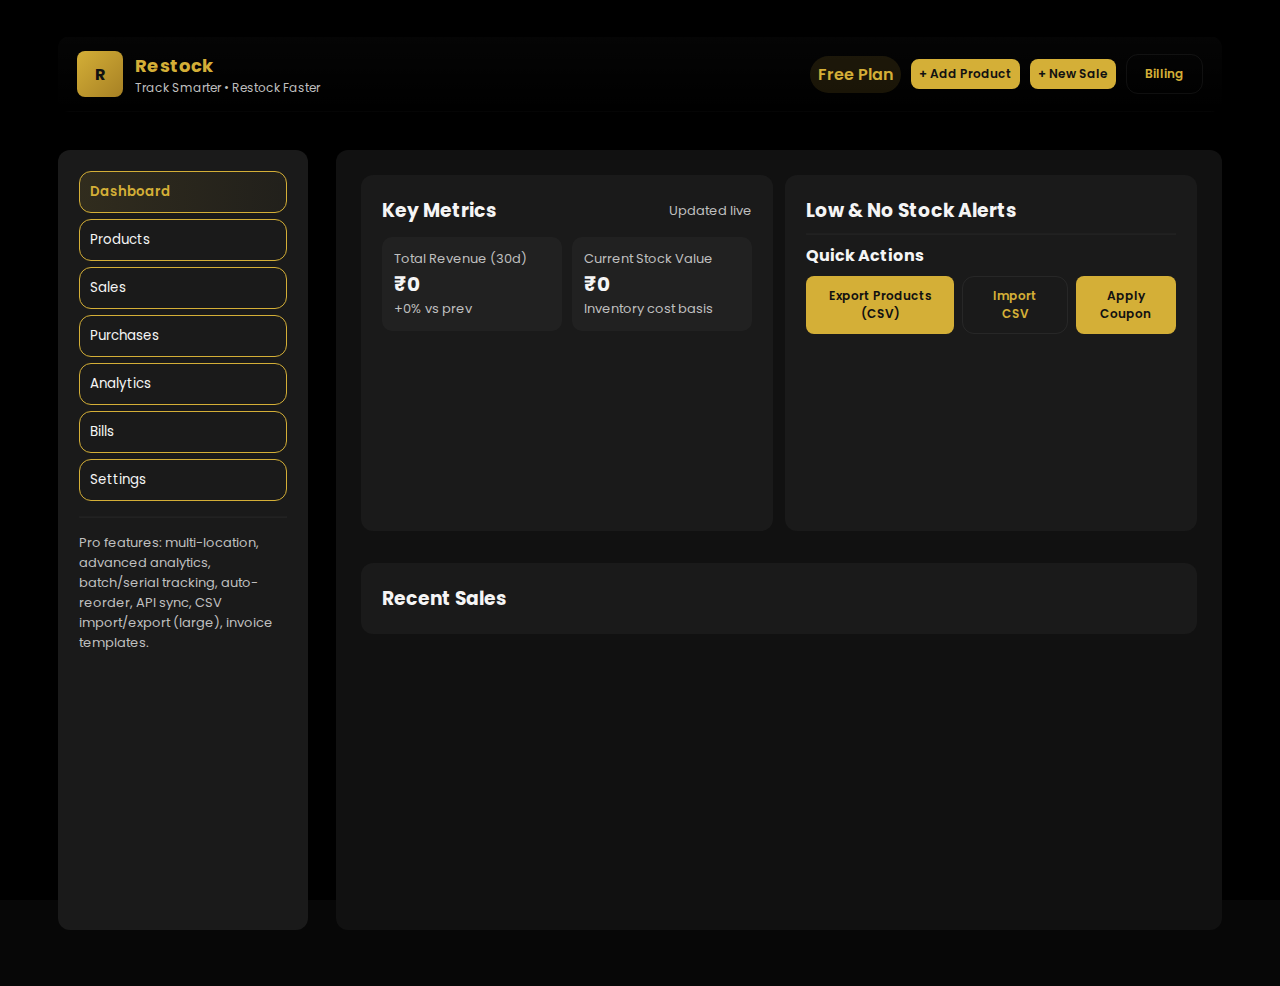
<file: index.html>
<!doctype html>
<html lang="en">
<head>
  <meta charset="utf-8" />
  <meta name="viewport" content="width=device-width,initial-scale=1" />
  <title>Restock — Inventory Management (Demo)</title>
  <meta name="description" content="Restock — black & golden inventory manager demo (single-file)." />
  <link rel="preconnect" href="https://fonts.gstatic.com" crossorigin>
  <link href="https://fonts.googleapis.com/css2?family=Poppins:wght@300;400;600;700&display=swap" rel="stylesheet">
  <style>
    /* -------------------------
       Restock: Single-file UI stylesheet
       Black & Golden theme, responsive layout
       ------------------------- */
    :root{
      --bg:#070707; /* deep black */
      --panel:#0f0f0f;
      --muted:#bfbfbf;
      --gold:#d4af37;
      --gold-dark:#a78124;
      --accent:#ffd88a;
      --glass: rgba(255,255,255,0.03);
      --success:#27ae60;
      --danger:#e74c3c;
      --max-width:1200px;
      font-family: 'Poppins', system-ui, -apple-system, 'Segoe UI', Roboto, 'Helvetica Neue', Arial;
    }
    html,body{height:100%;background:var(--bg);color:#eee;margin:0}
    .app{max-width:var(--max-width);margin:18px auto;display:grid;grid-template-columns:260px 1fr;gap:18px;padding:18px}
    header.brand{grid-column:1/-1;display:flex;align-items:center;justify-content:space-between;padding:14px 18px;border-radius:12px;background:linear-gradient(180deg, rgba(255,255,255,0.02), transparent)}
    .brand .logo{display:flex;align-items:center;gap:12px}
    .logo .mark{width:46px;height:46px;border-radius:8px;background:linear-gradient(135deg,var(--gold),var(--gold-dark));display:flex;align-items:center;justify-content:center;color:#111;font-weight:700}
    .logo h1{margin:0;font-size:18px;letter-spacing:0.4px}
    .brand .actions{display:flex;gap:10px;align-items:center}
    .btn{background:var(--gold);color:#111;padding:8px 12px;border-radius:8px;border:none;font-weight:600;cursor:pointer}
    .btn.secondary{background:transparent;border:1px solid rgba(255,255,255,0.06);color:var(--gold)}
    .sidebar{background:var(--panel);border-radius:12px;padding:12px;height:calc(100vh - 120px);overflow:auto}
    .nav{display:flex;flex-direction:column;gap:6px}
    .nav button{background:transparent;border:none;color:var(--muted);text-align:left;padding:10px;border-radius:8px;cursor:pointer}
    .nav button.active{background:linear-gradient(90deg, rgba(212,175,55,0.12), rgba(212,175,55,0.04));color:var(--gold);font-weight:600}
    .card{background:linear-gradient(180deg, rgba(255,255,255,0.02), transparent);padding:14px;border-radius:12px}
    .content{height:calc(100vh - 120px);overflow:auto;padding:6px}
    .grid{display:grid;grid-template-columns:repeat(2,1fr);gap:12px}
    table{width:100%;border-collapse:collapse}
    th,td{padding:8px;border-bottom:1px dashed rgba(255,255,255,0.03);font-size:13px}
    th{color:var(--muted);font-weight:600}
    .muted{color:var(--muted);font-size:13px}
    .kpi{display:flex;gap:10px}
    .kpi .tile{flex:1;background:var(--glass);padding:12px;border-radius:10px}
    .search{display:flex;gap:8px;align-items:center}
    input[type=text],input[type=number],select,textarea{background:transparent;border:1px solid rgba(255,255,255,0.06);padding:8px;border-radius:8px;color:#fff;width:100%}
    .toolbar{display:flex;gap:10px;align-items:center}
    .small{font-size:12px;padding:6px 8px}
    .badge{background:rgba(212,175,55,0.12);padding:6px 8px;border-radius:999px;color:var(--gold);font-weight:600}
    .product-thumb{width:48px;height:48px;border-radius:6px;object-fit:cover;border:1px solid rgba(255,255,255,0.04)}
    .notice{background:linear-gradient(90deg, rgba(212,175,55,0.06), transparent);padding:10px;border-radius:8px;color:var(--gold-dark);}
    .footer-note{color:var(--muted);font-size:12px;text-align:center;margin-top:18px}
    /* responsive */
    @media (max-width:900px){.app{grid-template-columns:1fr;padding:8px}.sidebar{height:auto}} 
    /* modal */
    .modal-back{position:fixed;inset:0;background:rgba(2,2,2,0.6);display:none;align-items:center;justify-content:center;z-index:200}
    .modal{width:min(820px,96%);max-height:86vh;overflow:auto;background:var(--panel);padding:16px;border-radius:12px}
    .row{display:flex;gap:10px}
    .col{flex:1}
    .text-muted{color:var(--muted)}
    .table-actions{display:flex;gap:6px}
    .chip{background:rgba(255,255,255,0.02);padding:6px 8px;border-radius:8px}
    .toast{position:fixed;right:16px;bottom:16px;padding:10px 14px;border-radius:8px;background:rgba(0,0,0,0.7);color:#fff;z-index:300;border-left:4px solid var(--gold)}
  </style>
</head>
<body>
  <div class="app" id="app">
    <header class="brand card">
      <div class="logo">
        <div class="mark">R</div>
        <div>
          <h1>Restock</h1>
          <div class="muted" style="font-size:12px">Track Smarter • Restock Faster</div>
        </div>
      </div>
      <div class="actions">
        <div id="upgradeBanner" class="badge">Free Plan</div>
        <button class="btn small" id="addProductBtn">+ Add Product</button>
        <button class="btn small" id="addSaleBtn">+ New Sale</button>
        <button class="btn secondary small" id="openBilling">Billing</button>
      </div>
    </header>

    <aside class="sidebar card">
      <div class="nav" role="navigation">
        <button class="active" data-view="dashboard">Dashboard</button>
        <button data-view="products">Products</button>
        <button data-view="sales">Sales</button>
        <button data-view="purchases">Purchases</button>
        <button data-view="analytics">Analytics</button>
        <button data-view="bills">Bills</button>
        <button data-view="settings">Settings</button>
      </div>
      <hr style="border-color:rgba(255,255,255,0.03)">
      <div class="muted" style="font-size:13px">Pro features: multi-location, advanced analytics, batch/serial tracking, auto-reorder, API sync, CSV import/export (large), invoice templates.</div>
    </aside>

    <main class="content">
      <!-- Dashboard -->
      <section id="dashboard" class="view">
        <div class="grid">
          <div class="card">
            <div style="display:flex;justify-content:space-between;align-items:center">
              <h3>Key Metrics</h3>
              <div class="muted">Updated live</div>
            </div>
            <div class="kpi" style="margin-top:12px">
              <div class="tile">
                <div class="muted">Total Revenue (30d)</div>
                <div style="font-size:20px;font-weight:700" id="rev30">₹0</div>
                <div class="muted" id="growth30">+0% vs prev</div>
              </div>
              <div class="tile">
                <div class="muted">Current Stock Value</div>
                <div style="font-size:20px;font-weight:700" id="stockVal">₹0</div>
                <div class="muted">Inventory cost basis</div>
              </div>
            </div>
            <div style="margin-top:12px">
              <canvas id="revChart" height="160"></canvas>
            </div>
          </div>

          <div class="card">
            <h3>Low & No Stock Alerts</h3>
            <div id="alertsArea" style="margin-top:8px"></div>
            <hr style="border-color:rgba(255,255,255,0.03)">
            <h4 style="margin:8px 0">Quick Actions</h4>
            <div style="display:flex;gap:8px">
              <button class="btn small" id="exportBtn">Export Products (CSV)</button>
              <button class="btn secondary small" id="importBtn">Import CSV</button>
              <button class="btn small" id="couponBtn">Apply Coupon</button>
            </div>
          </div>

          <div class="card" style="grid-column:1/3">
            <h3>Recent Sales</h3>
            <div id="recentSales"></div>
          </div>
        </div>
      </section>

      <!-- Products -->
      <section id="products" class="view" style="display:none">
        <div class="card">
          <div style="display:flex;justify-content:space-between;align-items:center">
            <h3>Products</h3>
            <div class="search" style="width:420px">
              <input type="text" id="searchProducts" placeholder="Search by name or SKU...">
              <select id="filterLocation"><option value="">All locations</option></select>
            </div>
          </div>
          <div style="margin-top:12px">
            <table id="productsTable">
              <thead><tr><th>Product</th><th>SKU</th><th>Qty</th><th>Price</th><th>Location</th><th></th></tr></thead>
              <tbody></tbody>
            </table>
          </div>
        </div>
      </section>

      <!-- Sales -->
      <section id="sales" class="view" style="display:none">
        <div class="card">
          <div style="display:flex;justify-content:space-between;align-items:center">
            <h3>Sales</h3>
            <div>
              <button class="btn small" id="newSaleBtn">New Sale</button>
            </div>
          </div>
          <div style="margin-top:12px">
            <table id="salesTable"><thead><tr><th>Date</th><th>Invoice</th><th>Items</th><th>Total</th><th></th></tr></thead><tbody></tbody></table>
          </div>
        </div>
      </section>

      <!-- Purchases -->
      <section id="purchases" class="view" style="display:none">
        <div class="card">
          <h3>Purchases & Stock In</h3>
          <div style="margin-top:12px">(Use this to add incoming stock or POs) — <button class="btn small" id="addPurchaseBtn">Add Purchase</button></div>
          <div style="margin-top:12px"><table id="purchaseTable"><thead><tr><th>Date</th><th>PO</th><th>Items</th><th>Total</th></tr></thead><tbody></tbody></table></div>
        </div>
      </section>

      <!-- Analytics -->
      <section id="analytics" class="view" style="display:none">
        <div class="card">
          <h3>Analytics & Forecast</h3>
          <div style="margin-top:12px">
            <div class="muted">Revenue by month (last 12 months)</div>
            <canvas id="monthChart" height="180" style="margin-top:8px"></canvas>
          </div>
          <div style="margin-top:12px">
            <h4>Slow-moving Items</h4>
            <div id="slowItems" class="muted"></div>
          </div>
        </div>
      </section>

      <!-- Bills -->
      <section id="bills" class="view" style="display:none">
        <div class="card">
          <h3>Utility & Other Bills</h3>
          <div style="margin-top:8px">Add recurring bills and reminders</div>
          <div style="margin-top:12px">
            <div class="row">
              <div class="col"><input id="billName" placeholder="Bill name (Electricity)"/></div>
              <div class="col"><input id="billAmount" type="number" placeholder="Amount"/></div>
              <div class="col"><input id="billDue" type="date"/></div>
              <div><button class="btn small" id="addBillBtn">Add</button></div>
            </div>
          </div>
          <div style="margin-top:12px"><table id="billsTable"><thead><tr><th>Bill</th><th>Amount</th><th>Due</th><th></th></tr></thead><tbody></tbody></table></div>
        </div>
      </section>

      <!-- Settings -->
      <section id="settings" class="view" style="display:none">
        <div class="card">
          <h3>Settings & Data</h3>
          <div style="margin-top:12px">
            <button class="btn small" id="resetBtn">Reset Demo Data</button>
            <button class="btn secondary small" id="downloadAll">Download JSON Backup</button>
          </div>
        </div>
      </section>
    </main>

    <!-- modals -->
    <div class="modal-back" id="modalBack">
      <div class="modal" id="modalContent"></div>
    </div>

    <div id="toastArea"></div>
  </div>

  <script>
    /* -------------------------
       Restock — Single-file JS app
       Note: This is a front-end demo. For production you should implement
       a backend, authentication, secure payment gateway, and proper database.
       -------------------------*/

    // ---- Data model and persistence ----
    const STORAGE_KEY = 'restock_db_v1';

    const defaultDB = () => ({
      products: [
        {id: id(), sku: 'RSK-1001', name:'Premium Notebooks (Pack of 10)', desc:'A pack of ruled notebooks', price:120, cost:70, qty:50, location:'Main Store', low:10, image:null},
        {id: id(), sku: 'RSK-1002', name:'Ballpoint Pens (Blue)', desc:'Box of 50 blue pens', price:200, cost:120, qty:120, location:'Warehouse A', low:30, image:null},
        {id: id(), sku: 'RSK-1003', name:'LED Bulb 9W', desc:'Energy savers', price:85, cost:40, qty:5, location:'Main Store', low:8, image:null}
      ],
      sales: [],
      purchases: [],
      bills: [],
      coupons: [
        {code:'PROFREE', type:'pro', durationDays:365, uses:1, expires:'2026-12-31'},
        {code:'TRIAL7', type:'pro', durationDays:7, uses:100, expires:'2026-12-31'}
      ],
      subscription: {isPro:false, plan:null, expiry:null}
    });

    let DB = loadDB();

    // ---- helpers ----
    function id(prefix='r'){return prefix+Math.random().toString(36).slice(2,10).toUpperCase()}
    function nowISO(){return new Date().toISOString()}
    function saveDB(){localStorage.setItem(STORAGE_KEY, JSON.stringify(DB)); renderAll();}
    function loadDB(){try{const raw=localStorage.getItem(STORAGE_KEY);return raw?JSON.parse(raw):defaultDB()}catch(e){console.error(e);return defaultDB()}}
    function toast(msg, timeout=3000){const t=document.createElement('div');t.className='toast';t.textContent=msg;document.body.appendChild(t);setTimeout(()=>t.remove(),timeout)}

    // ---- UI helpers ----
    const views = Array.from(document.querySelectorAll('.nav button'));
    views.forEach(btn=>btn.addEventListener('click',()=>{views.forEach(b=>b.classList.remove('active'));btn.classList.add('active');showView(btn.dataset.view)}));
    function showView(name){document.querySelectorAll('.view').forEach(v=>v.style.display='none');const el=document.getElementById(name);if(el)el.style.display='block'}

    // ---- Renderers ----
    function renderAll(){renderProducts();renderLocations();renderAlerts();renderKPIs();renderSales();renderBills();renderRecentSales();renderAnalytics();updateUpgradeBanner();}

    function renderProducts(filter=''){
      const tbody=document.querySelector('#productsTable tbody');tbody.innerHTML='';
      const f=filter.toLowerCase();
      DB.products.forEach(p=>{
        if(f && !(p.name.toLowerCase().includes(f) || p.sku.toLowerCase().includes(f)))return;
        const tr=document.createElement('tr');
        tr.innerHTML=`
          <td style="display:flex;gap:10px;align-items:center">
            <img src="${p.image||'data:image/svg+xml;base64,'+btoa(simpleThumb(p.name))}" class="product-thumb" />
            <div>
              <div style="font-weight:600">${escapeHtml(p.name)}</div>
              <div class="muted" style="font-size:12px">${escapeHtml(p.desc||'')}</div>
            </div>
          </td>
          <td>${p.sku}</td>
          <td>${p.qty} ${p.qty<=0?'<span class="muted">(out)</span>':''}</td>
          <td>₹${num(p.price)}</td>
          <td>${p.location||'—'}</td>
          <td style="text-align:right">
            <div class="table-actions">
              <button class="btn small" data-edit="${p.id}">Edit</button>
              <button class="btn secondary small" data-sell="${p.id}">Sell</button>
              <button class="btn small" data-del="${p.id}">Delete</button>
            </div>
          </td>
        `;
        tbody.appendChild(tr);
      });
      // attach actions
      tbody.querySelectorAll('[data-edit]').forEach(b=>b.addEventListener('click',e=>openProductModal(getById('products',e.target.dataset.edit))));
      tbody.querySelectorAll('[data-sell]').forEach(b=>b.addEventListener('click',e=>openSaleModal(e.target.dataset.sell)));
      tbody.querySelectorAll('[data-del]').forEach(b=>b.addEventListener('click',e=>{if(confirm('Delete product?')){DB.products=DB.products.filter(x=>x.id!==e.target.dataset.del);saveDB();}}));
    }

    function renderLocations(){const sel=document.getElementById('filterLocation');sel.innerHTML='<option value="">All locations</option>';const locs=[...new Set(DB.products.map(p=>p.location).filter(Boolean))];locs.forEach(l=>{const o=document.createElement('option');o.value=l;o.textContent=l;sel.appendChild(o)})}

    function renderAlerts(){const area=document.getElementById('alertsArea');area.innerHTML='';const low=DB.products.filter(p=>p.qty<=p.low);if(low.length===0){area.innerHTML='<div class="muted">No low stock alerts.</div>';return;}low.forEach(p=>{const d=document.createElement('div');d.className='notice';d.innerHTML=`<b>${escapeHtml(p.name)}</b> — qty ${p.qty} (threshold ${p.low}) <button class="btn small" data-id="${p.id}">Create PO</button>`;area.appendChild(d)});area.querySelectorAll('[data-id]').forEach(b=>b.addEventListener('click',e=>{openPurchaseModal(e.target.dataset.id)}));}

    function renderKPIs(){const rev30 = DB.sales.filter(s=>isWithinDays(s.date,30)).reduce((a,s)=>a+Number(s.total||0),0);document.getElementById('rev30').textContent='₹'+num(rev30);
      const stockVal = DB.products.reduce((a,p)=>a + (Number(p.cost||0) * Number(p.qty||0)),0);document.getElementById('stockVal').textContent='₹'+num(stockVal);
      // simple growth calc vs previous period (30d before)
      const prev = DB.sales.filter(s=>isWithinDaysRange(s.date,60,31)).reduce((a,s)=>a+Number(s.total||0),0);
      let growth = prev? Math.round(((rev30-prev)/prev)*100):100;document.getElementById('growth30').textContent=(growth>=0?'+':'')+growth+'% vs prev';
      renderRevenueChart();
    }

    function renderRevenueChart(){const cvs=document.getElementById('revChart');const ctx=cvs.getContext('2d');const months=lastNMonths(6);const data = months.map(m=>DB.sales.filter(s=>monthKey(s.date)===m).reduce((a,s)=>a+Number(s.total||0),0));drawBarChart(ctx,months.map(k=>k.split('-').slice(1).join('/')),data);} 

    function renderSales(){const tbody=document.querySelector('#salesTable tbody');tbody.innerHTML='';DB.sales.slice().reverse().forEach(s=>{const tr=document.createElement('tr');tr.innerHTML=`<td>${new Date(s.date).toLocaleString()}</td><td>${s.invoice||s.id}</td><td>${s.items.length} items</td><td>₹${num(s.total)}</td><td style="text-align:right"><button class="btn small" data-id="${s.id}">View</button></td>`;tbody.appendChild(tr)});tbody.querySelectorAll('[data-id]').forEach(b=>b.addEventListener('click',e=>viewInvoice(e.target.dataset.id)))}

    function renderRecentSales(){const el=document.getElementById('recentSales');el.innerHTML='';const recent = DB.sales.slice(-5).reverse();if(recent.length===0){el.innerHTML='<div class="muted">No sales yet — make your first sale.</div>';return;}recent.forEach(s=>{const d=document.createElement('div');d.className='chip';d.innerHTML=`<div style="display:flex;justify-content:space-between"><div><b>${s.invoice||s.id}</b><div class="muted">${new Date(s.date).toLocaleString()}</div></div><div style="text-align:right">₹${num(s.total)}</div></div>`;el.appendChild(d)})}

    function renderBills(){const tbody=document.querySelector('#billsTable tbody');tbody.innerHTML='';DB.bills.forEach(b=>{const tr=document.createElement('tr');tr.innerHTML=`<td>${escapeHtml(b.name)}</td><td>₹${num(b.amount)}</td><td>${b.due}</td><td><button class="bt
<script src="app.js" defer></script>
<link rel="stylesheet" href="style.css">
<script src="script.js"></script>
</file>
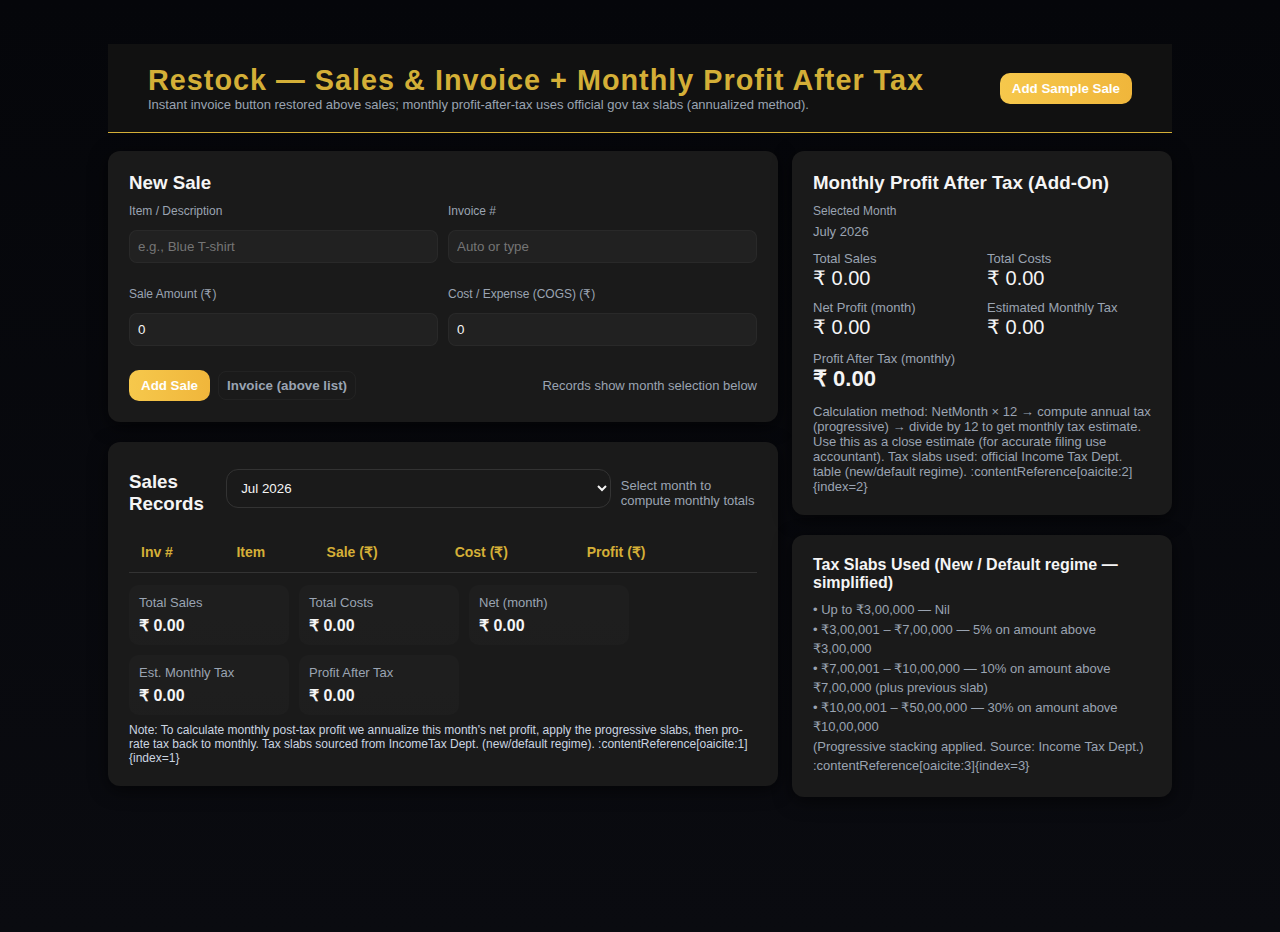
<file: invoice_profit_tracker.html>
<!doctype html>
<html lang="en">
<head>
  <meta charset="utf-8" />
  <meta name="viewport" content="width=device-width,initial-scale=1" />
  <title>Sales + Instant Invoice + Monthly Profit After Tax</title>
  <style>
    :root{
      --bg:#0b0b0d; --card:#0f1720; --muted:#9aa4b2; --accent:#f6c84c; --glass: rgba(255,255,255,0.03);
      --radius:12px; color-scheme: dark;
    }
    body{
      background: linear-gradient(180deg,#05060a 0%, #0a0b10 100%);
      color:#e6eef8; font-family: Inter, system-ui, -apple-system, "Segoe UI", Roboto, "Helvetica Neue", Arial;
      margin:16px; -webkit-font-smoothing:antialiased;
    }
    .container{max-width:1100px;margin:10px auto;padding:18px;}
    header{display:flex;gap:16px;align-items:center;justify-content:space-between;margin-bottom:18px}
    h1{font-size:20px;margin:0;color:var(--accent)}
    .card{background:var(--card);border-radius:var(--radius);padding:14px;box-shadow:0 4px 18px rgba(0,0,0,0.6)}
    .grid{display:grid;grid-template-columns:1fr 380px;gap:14px}
    label{display:block;font-size:12px;color:var(--muted);margin-bottom:6px}
    input[type="text"], input[type="number"], select {
      width:100%;padding:8px;border-radius:8px;border:1px solid rgba(255,255,255,0.04);
      background:var(--glass); color:inherit; outline:none;
    }
    button{background:linear-gradient(90deg,#f6c84c,#f0b63b);border:none;padding:8px 12px;border-radius:10px;cursor:pointer;font-weight:600}
    .muted{color:var(--muted);font-size:13px}
    table{width:100%;border-collapse:collapse;margin-top:10px;font-size:14px}
    th,td{padding:8px;text-align:left;border-bottom:1px dashed rgba(255,255,255,0.03)}
    .row-actions{display:flex;gap:8px}
    .btn-ghost{background:transparent;border:1px solid rgba(255,255,255,0.04);padding:6px 8px;border-radius:8px;color:var(--muted)}
    .summary{display:flex;gap:10px;flex-wrap:wrap;margin-top:12px}
    .summary .item{background:linear-gradient(180deg, rgba(255,255,255,0.02), rgba(255,255,255,0.015));padding:10px;border-radius:10px;min-width:160px}
    .small{font-size:13px;color:var(--muted)}
    .note{font-size:12px;color:#cbd5e1;margin-top:8px}
    /* Modal / invoice */
    .modal-backdrop{position:fixed;inset:0;background:rgba(0,0,0,0.55);display:none;align-items:center;justify-content:center;z-index:50}
    .modal{width:720px;max-width:95%;background:#071022;border-radius:12px;padding:18px;box-shadow:0 8px 40px rgba(0,0,0,0.7)}
    .invoice{background:#0b1220;padding:18px;border-radius:10px;color:#e6eef8}
    .invoice header{display:flex;justify-content:space-between;align-items:flex-start}
    .invoice table{width:100%;margin-top:12px}
    .print-actions{display:flex;gap:8px;justify-content:flex-end;margin-top:14px}
    @media (max-width:880px){ .grid{grid-template-columns:1fr} .summary .item{min-width:140px} }
  </style>
</head>
<body>
  <div class="container">
    <header>
      <div>
        <h1>Restock — Sales & Invoice + Monthly Profit After Tax</h1>
        <div class="muted">Instant invoice button restored above sales; monthly profit-after-tax uses official gov tax slabs (annualized method).</div>
      </div>
      <div>
        <button id="addSample">Add Sample Sale</button>
      </div>
    </header>

    <div class="grid">
      <!-- Left: Sales form & records -->
      <div>
        <div class="card">
          <h3 style="margin:0 0 10px 0">New Sale</h3>
          <div style="display:grid;grid-template-columns:1fr 1fr;gap:10px">
            <div>
              <label>Item / Description</label>
              <input id="itemName" type="text" placeholder="e.g., Blue T-shirt">
            </div>
            <div>
              <label>Invoice #</label>
              <input id="invoiceNo" type="text" placeholder="Auto or type">
            </div>
            <div>
              <label>Sale Amount (₹)</label>
              <input id="saleAmount" type="number" step="0.01" min="0" value="0">
            </div>
            <div>
              <label>Cost / Expense (COGS) (₹)</label>
              <input id="costAmount" type="number" step="0.01" min="0" value="0">
            </div>
          </div>
          <div style="display:flex;gap:8px;margin-top:10px;align-items:center">
            <button id="addSaleBtn">Add Sale</button>
            <button id="invoiceAboveBtn" class="btn-ghost">Invoice (above list)</button>
            <div class="muted" style="margin-left:auto">Records show month selection below</div>
          </div>
        </div>

        <div class="card" style="margin-top:12px">
          <div style="display:flex;align-items:center;gap:10px">
            <h3 style="margin:0">Sales Records</h3>
            <select id="monthSelect" style="margin-left:10px">
              <!-- auto populate months -->
            </select>
            <div style="margin-left:auto" class="small muted">Select month to compute monthly totals</div>
          </div>

          <table id="salesTable" aria-live="polite">
            <thead>
              <tr>
                <th>Inv #</th><th>Item</th><th>Sale (₹)</th><th>Cost (₹)</th><th>Profit (₹)</th><th></th>
              </tr>
            </thead>
            <tbody id="salesTbody"></tbody>
          </table>

          <div class="summary" id="summaryArea">
            <!-- summary cards -->
          </div>
          <div class="note">
            Note: To calculate monthly post-tax profit we annualize this month's net profit, apply the progressive slabs, then pro-rate tax back to monthly. Tax slabs sourced from IncomeTax Dept. (new/default regime). :contentReference[oaicite:1]{index=1}
          </div>
        </div>
      </div>

      <!-- Right: Profit summary & tax details -->
      <div>
        <div class="card">
          <h3 style="margin:0 0 10px 0">Monthly Profit After Tax (Add-On)</h3>
          <div>
            <label>Selected Month</label>
            <div id="selectedMonthLabel" class="muted">—</div>
          </div>

          <div style="margin-top:12px">
            <div style="display:flex;gap:10px">
              <div style="flex:1" class="summary-card">
                <div class="small muted">Total Sales</div>
                <div id="totalSales" style="font-size:20px">₹ 0.00</div>
              </div>
              <div style="flex:1" class="summary-card">
                <div class="small muted">Total Costs</div>
                <div id="totalCosts" style="font-size:20px">₹ 0.00</div>
              </div>
            </div>

            <div style="display:flex;gap:10px;margin-top:10px">
              <div style="flex:1" class="summary-card">
                <div class="small muted">Net Profit (month)</div>
                <div id="netProfit" style="font-size:20px">₹ 0.00</div>
              </div>
              <div style="flex:1" class="summary-card">
                <div class="small muted">Estimated Monthly Tax</div>
                <div id="monthlyTax" style="font-size:20px">₹ 0.00</div>
              </div>
            </div>

            <div style="margin-top:12px">
              <div class="small muted">Profit After Tax (monthly)</div>
              <div id="profitAfterTax" style="font-size:22px;font-weight:700">₹ 0.00</div>
            </div>

            <div style="margin-top:12px" class="muted small">
              Calculation method: NetMonth × 12 → compute annual tax (progressive) → divide by 12 to get monthly tax estimate. Use this as a close estimate (for accurate filing use accountant). Tax slabs used: official Income Tax Dept. table (new/default regime). :contentReference[oaicite:2]{index=2}
            </div>
          </div>
        </div>

        <div class="card" style="margin-top:12px">
          <h4 style="margin:0">Tax Slabs Used (New / Default regime — simplified)</h4>
          <div class="muted small" style="margin-top:8px;line-height:1.5">
            • Up to ₹3,00,000 — Nil<br>
            • ₹3,00,001 – ₹7,00,000 — 5% on amount above ₹3,00,000<br>
            • ₹7,00,001 – ₹10,00,000 — 10% on amount above ₹7,00,000 (plus previous slab) <br>
            • ₹10,00,001 – ₹50,00,000 — 30% on amount above ₹10,00,000 <br>
            (Progressive stacking applied. Source: Income Tax Dept.) :contentReference[oaicite:3]{index=3}
          </div>
        </div>
      </div>
    </div>
  </div>

  <!-- Modal for invoice -->
  <div id="modal" class="modal-backdrop" role="dialog" aria-hidden="true">
    <div class="modal" role="document" aria-labelledby="invTitle">
      <div style="display:flex;justify-content:space-between;align-items:center">
        <h3 id="invTitle">Invoice Preview</h3>
        <div style="display:flex;gap:8px">
          <button id="printBtn">Print</button>
          <button id="closeModal" class="btn-ghost">Close</button>
        </div>
      </div>

      <div class="invoice" id="invoiceArea">
        <!-- Invoice content injected here -->
      </div>

      <div class="print-actions">
        <button id="downloadPdf" class="btn-ghost">Download PDF (browser print)</button>
      </div>
    </div>
  </div>

  <script>
    /**
     * Re-imagined behaviour:
     * - Sales rows are stored in localStorage (keeps feature persistence).
     * - There is a restored "Invoice (above list)" button that uses the currently selected sale row (or if none, opens blank invoice for manual fill).
     * - Monthly Profit After Tax: sums the selected month's net profit, annualizes (×12), computes progressive tax, then monthly tax = annualTax/12.
     *
     * Tax slabs and logic below reflect the "New / Default" regime simplified table from Indian govt (source linked).
     * If your product sells outside India or tax rules change, replace computeAnnualTax() accordingly.
     */

    // --- Utilities & Data
    const SALES_KEY = 'restock_sales_v1';
    const sales = JSON.parse(localStorage.getItem(SALES_KEY) || '[]');

    // Simple month list (current + last 11)
    const monthSelect = document.getElementById('monthSelect');
    const months = [];
    const now = new Date();
    for(let i=0;i<12;i++){
      const d = new Date(now.getFullYear(), now.getMonth()-i, 1);
      const key = `${d.getFullYear()}-${String(d.getMonth()+1).padStart(2,'0')}`;
      months.push({label: d.toLocaleString('default',{month:'short',year:'numeric'}), key});
    }
    months.forEach(m => {
      const opt = document.createElement('option'); opt.value = m.key; opt.textContent = m.label;
      monthSelect.appendChild(opt);
    });
    monthSelect.value = months[0].key;

    // DOM refs
    const salesTbody = document.getElementById('salesTbody');
    const totalSalesEl = document.getElementById('totalSales');
    const totalCostsEl = document.getElementById('totalCosts');
    const netProfitEl = document.getElementById('netProfit');
    const monthlyTaxEl = document.getElementById('monthlyTax');
    const profitAfterTaxEl = document.getElementById('profitAfterTax');
    const selectedMonthLabel = document.getElementById('selectedMonthLabel');

    // Invoice modal
    const modal = document.getElementById('modal');
    const invoiceArea = document.getElementById('invoiceArea');

    // Inputs
    const itemName = document.getElementById('itemName');
    const invoiceNo = document.getElementById('invoiceNo');
    const saleAmount = document.getElementById('saleAmount');
    const costAmount = document.getElementById('costAmount');

    // --- Tax calculation (based on new/default regime simplified)
    // This function expects an annual taxable income (in ₹) and returns computed annual tax (INR).
    // IMPORTANT: This is simplified and does NOT include rebate section 87A specifics or cess/surcharge. Add as needed.
    function computeAnnualTax(annualIncome){
      let tax = 0;
      // Using slabs (new/default) as used above (simplified):
      // Up to 3,00,000: 0
      // 3,00,001 - 7,00,000: 5%
      // 7,00,001 - 10,00,000: 10%
      // 10,00,001 - 50,00,000: 30%
      // Over 50,00,000: 30% (for this simplified version; surcharge rules omitted)
      const slabs = [
        {limit:300000, rate:0},
        {limit:700000, rate:0.05},
        {limit:1000000, rate:0.10},
        {limit:5000000, rate:0.30},
        {limit: Infinity, rate:0.30}
      ];

      let remaining = annualIncome;
      let lower = 0;
      for(const s of slabs){
        const upper = s.limit;
        if(annualIncome > lower){
          const taxableInSlab = Math.max(0, Math.min(annualIncome, upper) - lower);
          tax += taxableInSlab * s.rate;
        }
        lower = upper;
        if(annualIncome <= upper) break;
      }

      // Optionally apply rebate under section 87A: if annualTaxable <= 5L (or rules change), but we will keep simple
      // Also add Health & Education Cess 4% (commonly applied) — include it to be closer to real world
      const cess = tax * 0.04;
      tax += cess;

      return Math.max(0, tax);
    }

    // --- CRUD for sales
    function saveSales(){
      localStorage.setItem(SALES_KEY, JSON.stringify(sales));
    }

    function addSale(row){
      sales.push(row);
      saveSales();
      renderSales();
      computeMonthSummary();
    }

    function removeSale(index){
      sales.splice(index,1);
      saveSales();
      renderSales();
      computeMonthSummary();
    }

    function renderSales(){
      salesTbody.innerHTML = '';
      const selectedMonth = monthSelect.value;
      sales.forEach((s, idx) => {
        // only show sales in selected month
        const rowMonth = s.date.slice(0,7); // 'YYYY-MM'
        if(rowMonth !== selectedMonth) return;
        const tr = document.createElement('tr');
        const profit = (Number(s.sale) - Number(s.cost)) || 0;
        tr.innerHTML = `
          <td>${s.invoice || ''}</td>
          <td>${escapeHtml(s.item)}</td>
          <td>₹ ${Number(s.sale).toFixed(2)}</td>
          <td>₹ ${Number(s.cost).toFixed(2)}</td>
          <td>₹ ${profit.toFixed(2)}</td>
          <td>
            <div class="row-actions">
              <button class="btn-ghost" data-idx="${idx}" data-invoice>Invoice</button>
              <button class="btn-ghost" data-idx="${idx}" data-delete>Delete</button>
            </div>
          </td>`;
        salesTbody.appendChild(tr);
      });

      // wire up invoice / delete on visible buttons
      document.querySelectorAll('button[data-invoice]').forEach(b=>{
        b.onclick=(e)=>{
          const idx = Number(b.dataset.idx);
          openInvoiceForSale(idx);
        }
      });
      document.querySelectorAll('button[data-delete]').forEach(b=>{
        b.onclick=(e)=>{
          const idx = Number(b.dataset.idx);
          // Find actual index among filtered items - we stored idx as global index in sales array
          if(confirm('Delete this sale?')) removeSale(idx);
        }
      });
    }

    // escape helper
    function escapeHtml(text){
      return String(text||'').replace(/[&<>"']/g, (m) => ({'&':'&amp;','<':'&lt;','>':'&gt;','"':'&quot;',"'":'&#039;'}[m]));
    }

    // --- Month computations & summary
    function computeMonthSummary(){
      const selectedMonth = monthSelect.value;
      selectedMonthLabel.textContent = new Date(selectedMonth+'-01').toLocaleString('default',{month:'long',year:'numeric'});
      const filtered = sales.filter(s => s.date.slice(0,7) === selectedMonth);
      const totalSales = filtered.reduce((a,b)=>a + Number(b.sale || 0), 0);
      const totalCosts = filtered.reduce((a,b)=>a + Number(b.cost || 0), 0);
      const net = totalSales - totalCosts;

      totalSalesEl.textContent = `₹ ${totalSales.toFixed(2)}`;
      totalCostsEl.textContent = `₹ ${totalCosts.toFixed(2)}`;
      netProfitEl.textContent = `₹ ${net.toFixed(2)}`;

      // Annualize and compute tax
      const annualized = Math.max(0, net * 12);
      const annualTax = computeAnnualTax(annualized);
      const monthlyTax = annualTax / 12;
      const profitAfterTax = net - monthlyTax;

      monthlyTaxEl.textContent = `₹ ${monthlyTax.toFixed(2)}`;
      profitAfterTaxEl.textContent = `₹ ${profitAfterTax.toFixed(2)}`;
      renderSummaryCards(totalSales, totalCosts, net, monthlyTax, profitAfterTax);
    }

    function renderSummaryCards(totalSales, totalCosts, net, monthlyTax, profitAfterTax){
      const summary = document.getElementById('summaryArea');
      summary.innerHTML = '';
      const items = [
        {title:'Total Sales', val:`₹ ${totalSales.toFixed(2)}`},
        {title:'Total Costs', val:`₹ ${totalCosts.toFixed(2)}`},
        {title:'Net (month)', val:`₹ ${net.toFixed(2)}`},
        {title:'Est. Monthly Tax', val:`₹ ${monthlyTax.toFixed(2)}`},
        {title:'Profit After Tax', val:`₹ ${profitAfterTax.toFixed(2)}`}
      ];
      items.forEach(it => {
        const div = document.createElement('div');
        div.className = 'item';
        div.innerHTML = `<div class="small muted">${it.title}</div><div style="font-weight:700;margin-top:6px">${it.val}</div>`;
        summary.appendChild(div);
      });
    }

    // --- Invoice generation
    function openInvoiceForSale(index){
      const sale = sales[index];
      if(!sale) return alert('Sale not found');
      const html = `
        <header>
          <div>
            <h2 style="margin:0;color:var(--accent)">Restock — Invoice</h2>
            <div class="small muted">Invoice #: ${escapeHtml(sale.invoice || '')}</div>
          </div>
          <div style="text-align:right">
            <div class="muted small">Date: ${new Date(sale.date).toLocaleDateString()}</div>
            <div style="font-weight:700;font-size:18px;margin-top:6px">₹ ${Number(sale.sale).toFixed(2)}</div>
          </div>
        </header>

        <table>
          <thead><tr><th style="text-align:left">Item</th><th>Qty</th><th>Rate</th><th style="text-align:right">Amount</th></tr></thead>
          <tbody>
            <tr>
              <td>${escapeHtml(sale.item)}</td>
              <td>1</td>
              <td>₹ ${Number(sale.sale).toFixed(2)}</td>
              <td style="text-align:right">₹ ${Number(sale.sale).toFixed(2)}</td>
            </tr>
          </tbody>
          <tfoot>
            <tr><td colspan="3" style="text-align:right">Subtotal</td><td style="text-align:right">₹ ${Number(sale.sale).toFixed(2)}</td></tr>
            <tr><td colspan="3" style="text-align:right">Cost / Deductible</td><td style="text-align:right">₹ ${Number(sale.cost).toFixed(2)}</td></tr>
            <tr><td colspan="3" style="text-align:right;font-weight:700">Net</td><td style="text-align:right;font-weight:700">₹ ${(Number(sale.sale)-Number(sale.cost)).toFixed(2)}</td></tr>
          </tfoot>
        </table>

        <div style="margin-top:12px" class="muted small">
          This is an instant invoice generated by Restock. Use browser Print to save/print. For tax filing and official records consult an accountant.
        </div>
      `;
      invoiceArea.innerHTML = html;
      openModal();
    }

    // "Invoice (above list)" button: if a row is selected (none UI for selection yet) we'll open a blank invoice with current input values
    document.getElementById('invoiceAboveBtn').addEventListener('click', ()=>{
      // create invoice from current form fields (instant bill)
      const inv = {
        invoice: invoiceNo.value || `INV-${Date.now().toString().slice(-6)}`,
        item: itemName.value || 'Item',
        sale: Number(saleAmount.value || 0).toFixed(2),
        cost: Number(costAmount.value || 0).toFixed(2),
        date: new Date().toISOString()
      };
      // Render invoice area and show modal (without storing in sales list unless user chooses add)
      const html = `
        <header>
          <div>
            <h2 style="margin:0;color:var(--accent)">Restock — Instant Invoice</h2>
            <div class="small muted">Invoice #: ${escapeHtml(inv.invoice)}</div>
          </div>
          <div style="text-align:right">
            <div class="muted small">Date: ${new Date(inv.date).toLocaleDateString()}</div>
            <div style="font-weight:700;font-size:18px;margin-top:6px">₹ ${Number(inv.sale).toFixed(2)}</div>
          </div>
        </header>

        <table>
          <thead><tr><th style="text-align:left">Item</th><th>Qty</th><th>Rate</th><th style="text-align:right">Amount</th></tr></thead>
          <tbody>
            <tr>
              <td>${escapeHtml(inv.item)}</td>
              <td>1</td>
              <td>₹ ${Number(inv.sale).toFixed(2)}</td>
              <td style="text-align:right">₹ ${Number(inv.sale).toFixed(2)}</td>
            </tr>
          </tbody>
          <tfoot>
            <tr><td colspan="3" style="text-align:right">Subtotal</td><td style="text-align:right">₹ ${Number(inv.sale).toFixed(2)}</td></tr>
            <tr><td colspan="3" style="text-align:right">Cost / Deductible</td><td style="text-align:right">₹ ${Number(inv.cost).toFixed(2)}</td></tr>
            <tr><td colspan="3" style="text-align:right;font-weight:700">Net</td><td style="text-align:right;font-weight:700">₹ ${(Number(inv.sale)-Number(inv.cost)).toFixed(2)}</td></tr>
          </tfoot>
        </table>

        <div style="margin-top:12px" class="muted small">
          This invoice was generated instantly above the sales list (restored UX). Save/Print via browser controls. Add sale to records by pressing 'Add Sale'.
        </div>
      `;
      invoiceArea.innerHTML = html;
      openModal();
    });

    // Modal helpers
    function openModal(){ modal.style.display='flex'; modal.setAttribute('aria-hidden','false'); }
    function closeModal(){ modal.style.display='none'; modal.setAttribute('aria-hidden','true'); }

    document.getElementById('closeModal').addEventListener('click', closeModal);
    document.getElementById('printBtn').addEventListener('click', ()=>{
      // Print only invoiceArea
      const printWindow = window.open('', '_blank', 'width=800,height=700');
      const styles = document.querySelector('style').innerHTML;
      printWindow.document.write(`<html><head><title>Invoice</title><style>${styles} body{background:#fff;color:#000} .invoice{background:#fff;color:#000} table{border-collapse:collapse} th,td{border:1px solid #ddd;padding:8px}</style></head><body>${invoiceArea.innerHTML}</body></html>`);
      printWindow.document.close();
      printWindow.focus();
      setTimeout(()=>printWindow.print(), 500);
    });

    document.getElementById('downloadPdf').addEventListener('click', ()=>{
      alert('Use browser Print → Save as PDF to download. (This triggers the browser print dialog.)');
      document.getElementById('printBtn').click();
    });

    // Add sale button logic
    document.getElementById('addSaleBtn').addEventListener('click', ()=>{
      const inv = invoiceNo.value || `INV-${Date.now().toString().slice(-6)}`;
      const row = {
        invoice: inv,
        item: itemName.value || 'Item',
        sale: Number(saleAmount.value || 0),
        cost: Number(costAmount.value || 0),
        date: new Date().toISOString()
      };
      addSale(row);
      // reset fields (optional)
      itemName.value=''; saleAmount.value='0'; costAmount.value='0'; invoiceNo.value='';
    });

    // sample add
    document.getElementById('addSample').addEventListener('click', ()=>{
      const sample = {invoice:`INV-${Math.floor(Math.random()*90000)+10000}`, item:'Sample Item', sale: Math.round(500 + Math.random()*4500), cost: Math.round(100 + Math.random()*300), date: new Date().toISOString()};
      addSale(sample);
    });

    // month change
    monthSelect.addEventListener('change', ()=>{
      renderSales();
      computeMonthSummary();
    });

    // initial render
    renderSales();
    computeMonthSummary();

    // wire up invoice buttons inside sales rows created later by render
    salesTbody.addEventListener('click', (e)=>{
      // delegated (already handled in renderSales)
    });

    // --- small helper: keep UI updating if localStorage changed elsewhere
    window.addEventListener('storage', ()=> {
      const remote = JSON.parse(localStorage.getItem(SALES_KEY) || '[]');
      if(JSON.stringify(remote) !== JSON.stringify(sales)){
        // merge simple: replace local copy and rerender
        while(sales.length) sales.pop();
        remote.forEach(r => sales.push(r));
        renderSales(); computeMonthSummary();
      }
    });

    // run an initial check: if no sales, create a sample helpful one for demo
    if(sales.length === 0){
      // do nothing automatically — user can press "Add Sample Sale"
    }

  </script>
</body>
</html>
<link rel="stylesheet" href="style.css">
<script src="script.js"></script>
</file>
<file: style.css>
/* ===============================
   Restock App - style.css
   Theme: Black & Gold Elegance
   =============================== */

:root {
  --primary-bg: #000000;
  --secondary-bg: #111111;
  --accent-color: #d4af37;
  --text-light: #f5f5f5;
  --text-muted: #aaaaaa;
  --border-radius: 12px;
  --transition: all 0.3s ease-in-out;
}

* {
  margin: 0;
  padding: 0;
  box-sizing: border-box;
  font-family: 'Poppins', sans-serif;
}

body {
  background-color: var(--primary-bg);
  color: var(--text-light);
  min-height: 100vh;
  display: flex;
  flex-direction: column;
}

header {
  background: var(--secondary-bg);
  padding: 20px 40px;
  display: flex;
  justify-content: space-between;
  align-items: center;
  border-bottom: 1px solid var(--accent-color);
}

header h1 {
  font-size: 1.8rem;
  color: var(--accent-color);
  letter-spacing: 1px;
}

nav ul {
  display: flex;
  list-style: none;
  gap: 20px;
}

nav ul li a {
  color: var(--text-light);
  text-decoration: none;
  font-weight: 500;
  transition: var(--transition);
}

nav ul li a:hover {
  color: var(--accent-color);
}

main {
  flex: 1;
  display: flex;
  padding: 30px;
  gap: 30px;
}

.sidebar {
  width: 250px;
  background: var(--secondary-bg);
  border-radius: var(--border-radius);
  padding: 20px;
  display: flex;
  flex-direction: column;
  gap: 15px;
}

.sidebar button {
  background: none;
  border: 1px solid var(--accent-color);
  color: var(--text-light);
  padding: 10px;
  border-radius: var(--border-radius);
  transition: var(--transition);
  cursor: pointer;
}

.sidebar button:hover {
  background: var(--accent-color);
  color: #000;
}

.content {
  flex: 1;
  background: var(--secondary-bg);
  border-radius: var(--border-radius);
  padding: 25px;
  overflow-y: auto;
}

.section-title {
  font-size: 1.5rem;
  color: var(--accent-color);
  margin-bottom: 20px;
  border-bottom: 1px solid var(--accent-color);
  padding-bottom: 8px;
}

.card {
  background: #1a1a1a;
  border-radius: var(--border-radius);
  padding: 20px;
  margin-bottom: 20px;
  transition: var(--transition);
  border: 1px solid transparent;
}

.card:hover {
  border: 1px solid var(--accent-color);
  transform: translateY(-3px);
}

.table-container {
  width: 100%;
  overflow-x: auto;
}

table {
  width: 100%;
  border-collapse: collapse;
  color: var(--text-light);
}

th, td {
  padding: 12px;
  text-align: left;
  border-bottom: 1px solid #333;
}

th {
  color: var(--accent-color);
  font-weight: 600;
}

tr:hover {
  background-color: rgba(255, 215, 0, 0.05);
}

button.primary {
  background-color: var(--accent-color);
  color: #000;
  padding: 10px 18px;
  border: none;
  border-radius: var(--border-radius);
  cursor: pointer;
  font-weight: 600;
  transition: var(--transition);
}

button.primary:hover {
  background-color: #ffda63;
}

button.secondary {
  background: none;
  color: var(--accent-color);
  border: 1px solid var(--accent-color);
  padding: 10px 18px;
  border-radius: var(--border-radius);
  cursor: pointer;
  transition: var(--transition);
}

button.secondary:hover {
  background: var(--accent-color);
  color: #000;
}

input, select, textarea {
  background: #1a1a1a;
  color: var(--text-light);
  border: 1px solid #333;
  border-radius: var(--border-radius);
  padding: 10px;
  width: 100%;
  margin-top: 6px;
  margin-bottom: 14px;
  transition: var(--transition);
}

input:focus, select:focus, textarea:focus {
  border-color: var(--accent-color);
  outline: none;
}

.toast {
  position: fixed;
  bottom: 25px;
  right: 25px;
  background: var(--accent-color);
  color: #000;
  padding: 14px 24px;
  border-radius: var(--border-radius);
  font-weight: 600;
  opacity: 0;
  transform: translateY(20px);
  animation: fadeInOut 3s ease forwards;
}

@keyframes fadeInOut {
  0% { opacity: 0; transform: translateY(20px); }
  10%, 90% { opacity: 1; transform: translateY(0); }
  100% { opacity: 0; transform: translateY(-20px); }
}

.modal {
  position: fixed;
  top: 0;
  left: 0;
  width: 100%;
  height: 100%;
  background: rgba(0, 0, 0, 0.8);
  display: flex;
  justify-content: center;
  align-items: center;
  visibility: hidden;
  opacity: 0;
  transition: var(--transition);
}

.modal.active {
  visibility: visible;
  opacity: 1;
}

.modal-content {
  background: var(--secondary-bg);
  padding: 30px;
  border-radius: var(--border-radius);
  width: 90%;
  max-width: 500px;
  border: 1px solid var(--accent-color);
}

footer {
  background: var(--secondary-bg);
  text-align: center;
  padding: 15px 0;
  font-size: 0.9rem;
  color: var(--text-muted);
  border-top: 1px solid #222;
}

/* Charts & Analytics */
.chart {
  width: 100%;
  height: 250px;
  background: #0e0e0e;
  border: 1px solid #222;
  border-radius: var(--border-radius);
  padding: 10px;
}

.pro-badge {
  background: var(--accent-color);
  color: #000;
  padding: 3px 10px;
  border-radius: 8px;
  font-weight: bold;
  font-size: 0.8rem;
  margin-left: 10px;
}

.locked {
  filter: blur(3px);
  position: relative;
}

.locked::after {
  content: '🔒 PRO Feature';
  position: absolute;
  top: 50%;
  left: 50%;
  transform: translate(-50%, -50%);
  background: rgba(0, 0, 0, 0.7);
  padding: 8px 15px;
  border-radius: var(--border-radius);
  color: var(--accent-color);
  font-weight: 600;
  font-size: 0.9rem;
}

@media (max-width: 900px) {
  main {
    flex-direction: column;
  }
  .sidebar {
    width: 100%;
    flex-direction: row;
    flex-wrap: wrap;
  }
  .sidebar button {
    flex: 1 1 45%;
  }
}
restock-backend/
├─ pom.xml
├─ src/main/java/com/restock/
│  ├─ RestockApplication.java
│  ├─ config/
│  │  └─ WebConfig.java
│  ├─ controller/
│  │  ├─ ProductController.java
│  │  ├─ SaleController.java
│  │  ├─ PurchaseController.java
│  │  ├─ BillController.java
│  │  └─ BillingController.java
│  ├─ dto/
│  │  ├─ CreateSaleRequest.java
│  │  └─ ... (small DTOs included inline below)
│  ├─ model/
│  │  ├─ Product.java
│  │  ├─ Sale.java
│  │  ├─ Purchase.java
│  │  ├─ Bill.java
│  │  ├─ Coupon.java
│  │  └─ Subscription.java
│  ├─ repository/
│  │  ├─ ProductRepository.java
│  │  ├─ SaleRepository.java
│  │  └─ ... 
│  └─ service/
│     ├─ ProductService.java
│     └─ BusinessService.java
└─ src/main/resources/
   ├─ application.properties
</file>
